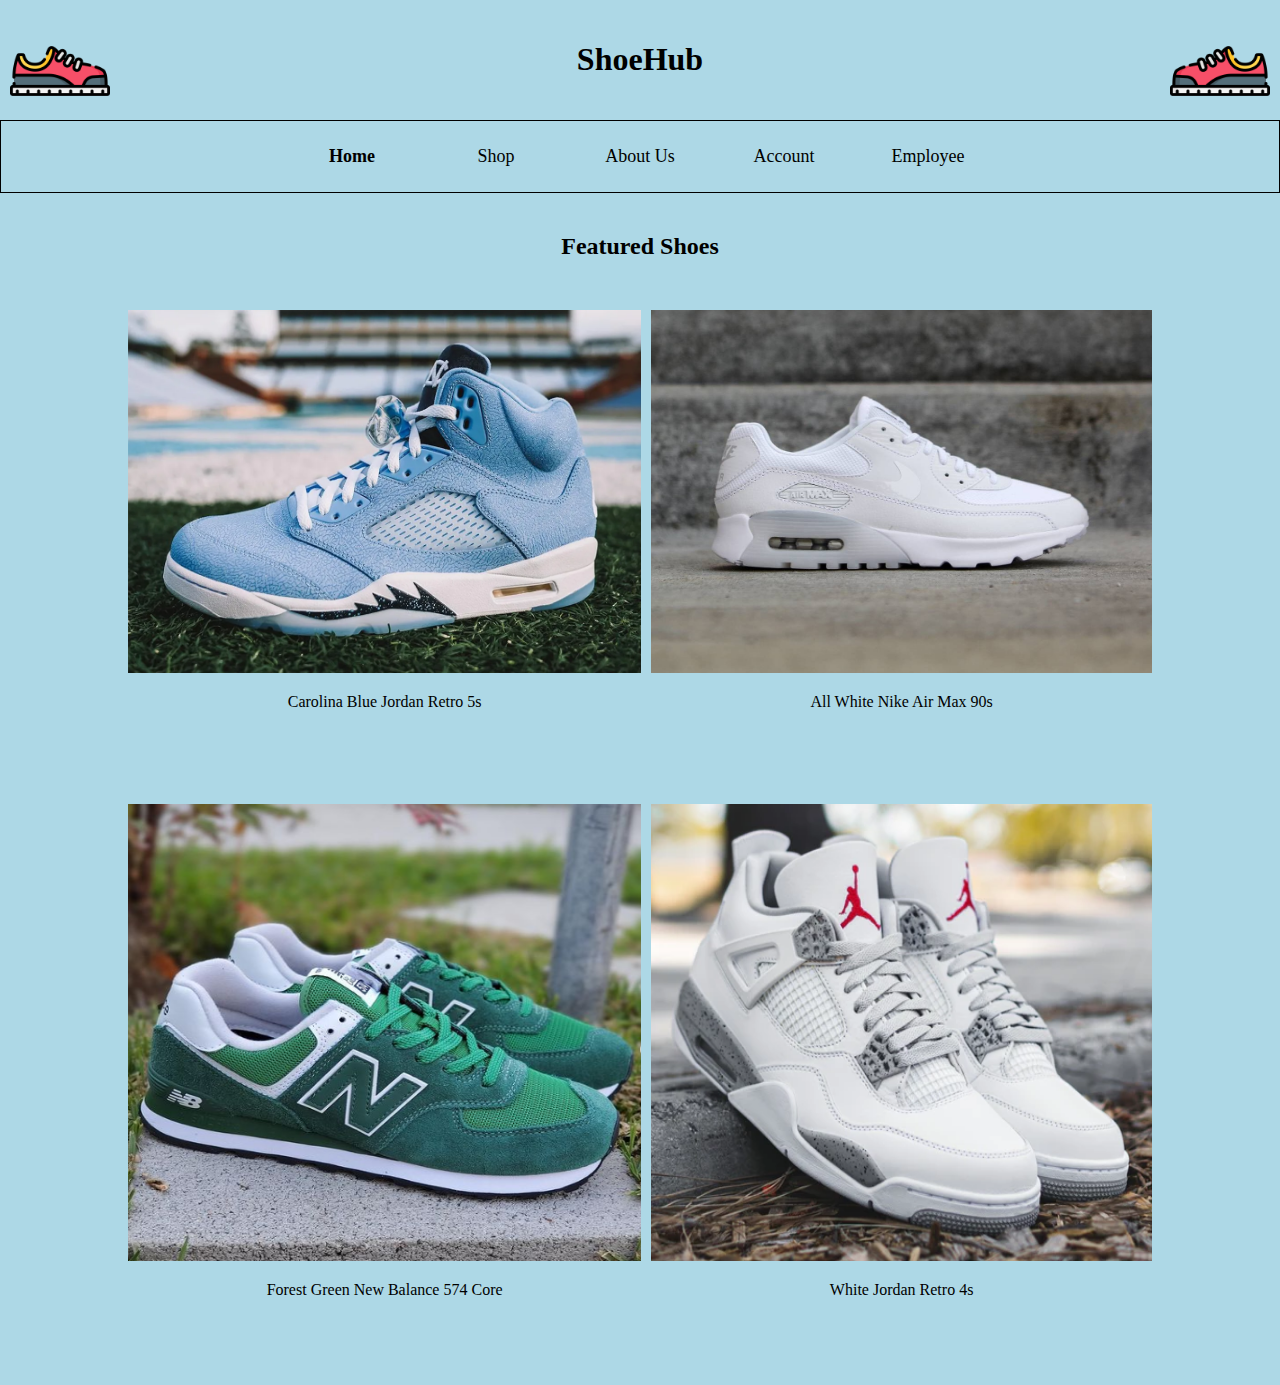
<file: ShoeStore/src/index.html>
<!DOCTYPE html>
<html lang="en">
<head>
    <meta charset="UTF-8">
    <meta name="viewport" content="width=device-width, initial-scale=1.0">
    <title>ShoesHub</title>
    <link rel="stylesheet" href="style.css">
</head>
<body>
    <img src="../assets/cartoonShoeLogo.png" alt="ShoeHub Logo" class="logo1">
    <img src="../assets/cartoonShoeLogo.png" alt="ShoeHub Logo" class="logo2">
    <h1>ShoeHub</h1>
    <div class="navbar">
        <ul>
            <li><a href="index.html" class="active">Home</a></li>
            <li><a href="shop.php">Shop</a></li>
            <li><a href="about_us.php">About Us</a></li>
            <li><a href="loginform.html">Account</a></li>
            <li><a href="employeelogin.html">Employee</a></li>
        </ul>
    </div>
    <h2>Featured Shoes</h2>
    <div class="grid-container">
        <div class="box">
            <img src="../assets/Retro5CarolinaBlue.webp" alt="Carolina Blue Retro 5s">
            <p>Carolina Blue Jordan Retro 5s</p>
        </div>
        <div class="box">
            <img src="../assets/airMax90White.jpg" alt="All White Air Max 90s">
            <p>All White Nike Air Max 90s</p>
        </div>
        <div class="box">
            <img src="../assets/574coreNBforest.png" alt="Forest Green 574 Core New Balances">
            <p>Forest Green New Balance 574 Core</p>
        </div>
        <div class="box">
            <img src="../assets/Retro4white.webp" alt="White Retro 4s">
            <p>White Jordan Retro 4s</p>
        </div>
    </div>
</body>
</html>
</file>
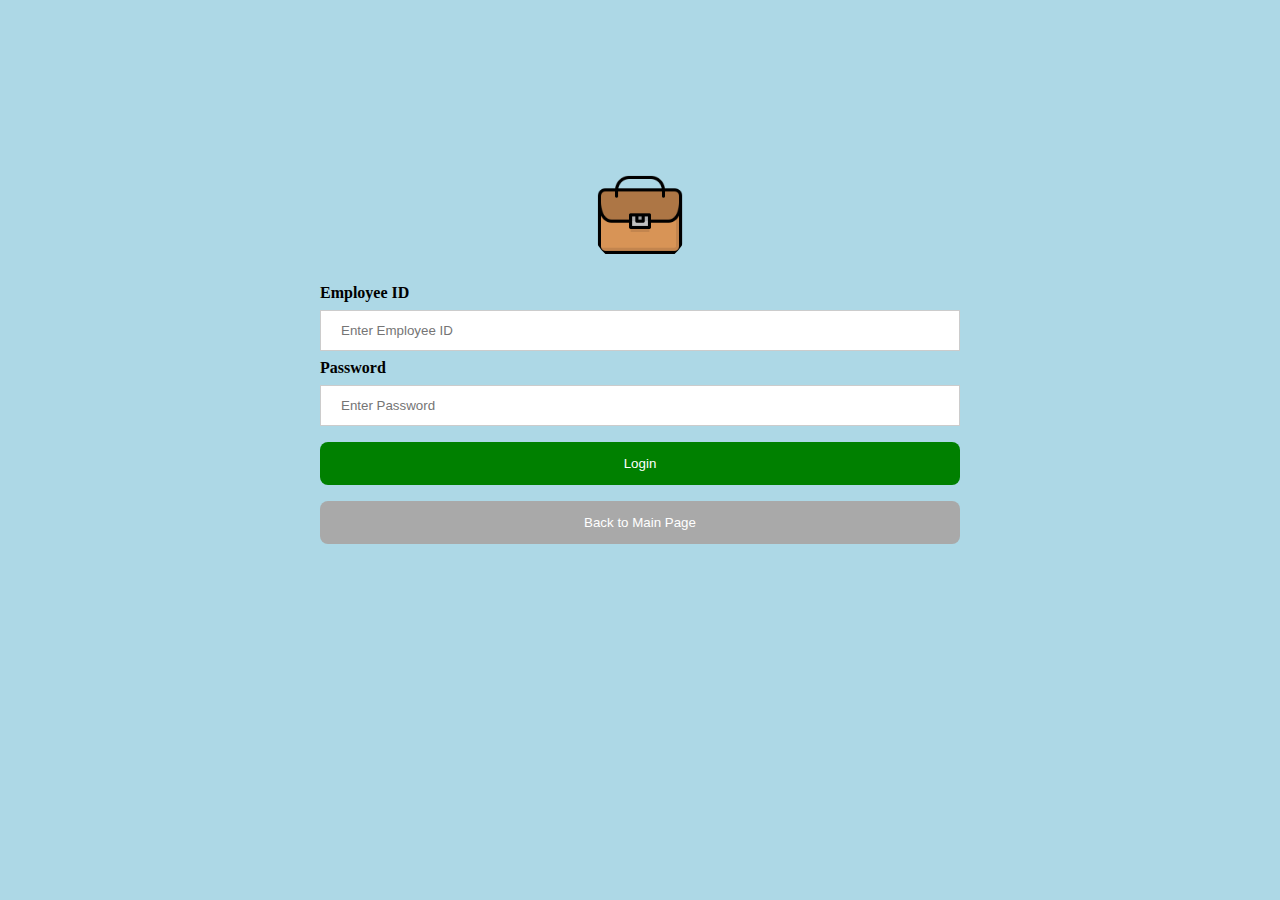
<file: ShoeStore/src/employeelogin.html>
<!DOCTYPE html>
<html lang="en">
<head>
    <meta charset="UTF-8">
    <meta name="viewport" content="width=device-width, initial-scale=1.0">
    <title>Employee Login</title>
    <link rel="stylesheet" href="style.css">
    <style>
        input[type=text], input[type=password] {
            width: 100%;
            padding: 12px 20px;
            margin: 8px 0;
            display: inline-block;
            border: 1px solid #ccc;
            box-sizing: border-box;
        }

        button {
            color: white;
            padding: 14px 20px;
            margin: 8px 0;
            border: none;
            cursor: pointer;
            width: 100%;
            border-radius: 8px;
        }
        .login {
            background-color: green;
        }

        .return {
            background-color: darkgrey;
        }
        button:hover {
            opacity: 0.8;
        }

        .cancelbtn {
            width: auto;
            padding: 10px 18px;
            background-color: #f44336;
        }

        .login_img_container {
            text-align: center;
            margin: 24px 0 12px 0;
        }

        img.avatar {
            width: 100px;
            height: 100px;
            border-radius: 50%;
        }

        .login_container {
            padding: 16px;
            width: 50%;
            margin: 10% auto auto auto;
        }
    </style>
</head>
<body>
    <div class="login_container">
        <form action="employeeloginprocess.php" method="post">
            <div class="login_img_container">
                <img src="../assets/briefcase.png" alt="ShoeHub Logo" class="avatar">
            </div>
            <label for="username"><b>Employee ID</b></label>
            <input type="text" placeholder="Enter Employee ID" name="eid" required>

            <label for="password"><b>Password</b></label>
            <input type="password" placeholder="Enter Password" name="password" required>
            
            <button type="submit" class="login">Login</button>
        </form>
        <a href="index.html"><button class="return">Back to Main Page</button></a>
    </div>
</body>
</html>
</file>
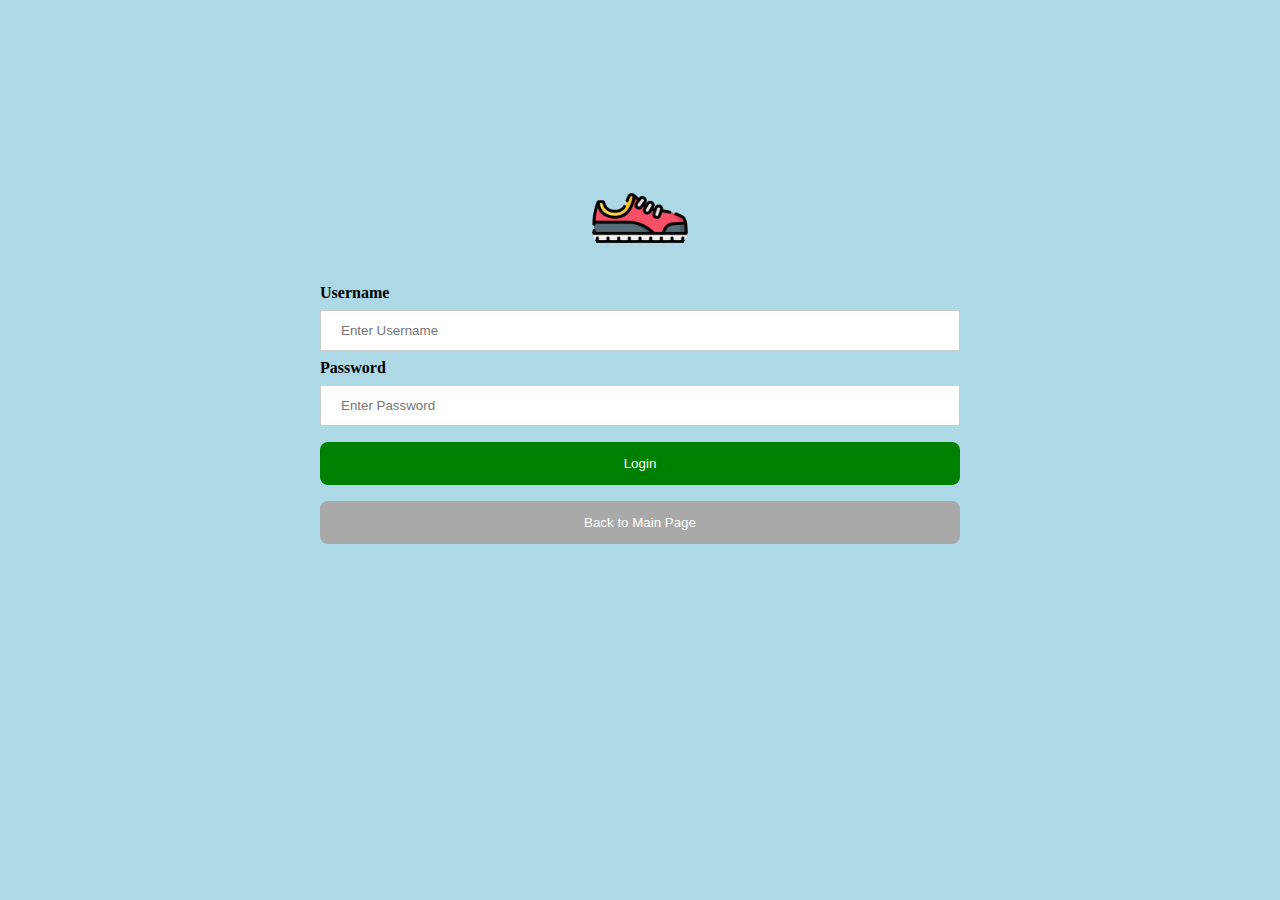
<file: ShoeStore/src/loginform.html>
<!DOCTYPE html>
<html lang="en">
<head>
    <meta charset="UTF-8">
    <meta name="viewport" content="width=device-width, initial-scale=1.0">
    <title>Account Login</title>
    <link rel="stylesheet" href="style.css">
    <style>
        input[type=text], input[type=password] {
            width: 100%;
            padding: 12px 20px;
            margin: 8px 0;
            display: inline-block;
            border: 1px solid #ccc;
            box-sizing: border-box;
        }

        button {
            color: white;
            padding: 14px 20px;
            margin: 8px 0;
            border: none;
            cursor: pointer;
            width: 100%;
            border-radius: 8px;
        }
        .login {
            background-color: green;
        }

        .return {
            background-color: darkgrey;
        }
        button:hover {
            opacity: 0.8;
        }

        .cancelbtn {
            width: auto;
            padding: 10px 18px;
            background-color: #f44336;
        }

        .login_img_container {
            text-align: center;
            margin: 24px 0 12px 0;
        }

        img.avatar {
            width: 100px;
            height: 100px;
            border-radius: 50%;
        }

        .login_container {
            padding: 16px;
            width: 50%;
            margin: 10% auto auto auto;
        }
    </style>
</head>
<body>
    <div class="login_container">
        <form action="loginprocess.php" method="post">
            <div class="login_img_container">
                <img src="../assets/cartoonShoeLogo.png" alt="ShoeHub Logo" class="avatar">
            </div>
            <label for="username"><b>Username</b></label>
            <input type="text" placeholder="Enter Username" name="username" required>

            <label for="password"><b>Password</b></label>
            <input type="password" placeholder="Enter Password" name="password" required>
            
            <button type="submit" class="login">Login</button>
        </form>
        <a href="index.html"><button class="return">Back to Main Page</button></a>
    </div>
</body>
</html>
</file>
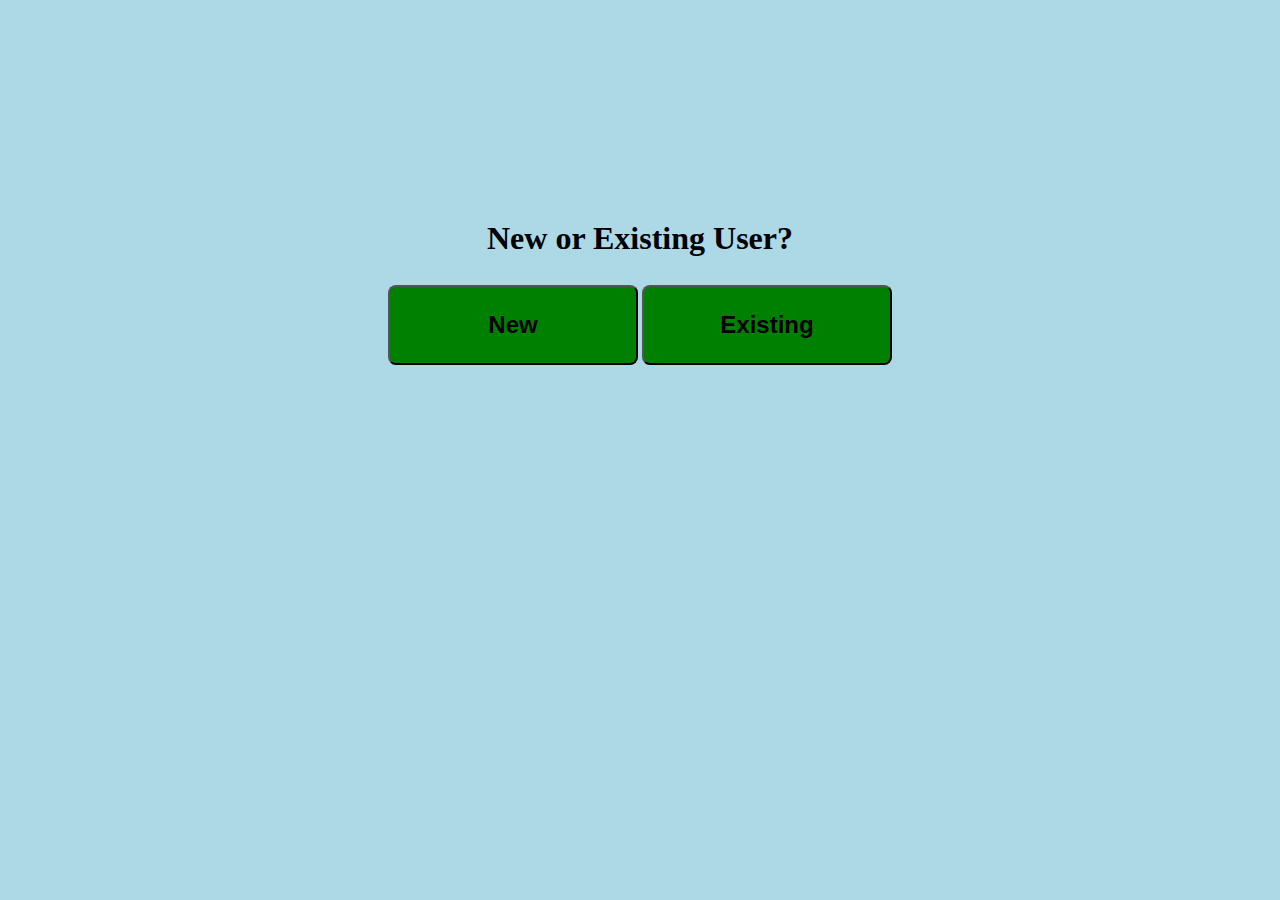
<file: ShoeStore/src/userInfo.html>
<!DOCTYPE html>
<html lang="en">
<head>
    <meta charset="UTF-8">
    <meta name="viewport" content="width=device-width, initial-scale=1.0">
    <title>User Information</title>
    <link rel="stylesheet" href="style.css">
    <style>
        button {
            transition-duration: 0.4s;
            cursor: pointer;
            background-color: green;
            color: black;
            width: 250px;
            height: 80px;
            font-weight: bold;
            border-radius: 8px;
            font-size: 24px;
        }
        button:hover {
            background-color: white;
            color: green;
        }
        .button-container {
            height: 250px;
            position: relative;
            margin-top: 200px;
            margin-bottom: 10px;
        }
        .button-center {
            margin: 0;
            position: absolute;
            top: 50%;
            left: 50%;
            -ms-transform: translate(-50%, -50%);
            transform: translate(-50%, -50%);
        }
    </style>
</head>
<body>
    <div class="button-container">
        <h1>New or Existing User?</h1>
        <div class="button-center">
            <a href="newUserCheckout.php"><button>New</button></a>
            <a href="existingUserCheckout.php"><button>Existing</button></a>
        </div>
    </div>
</body>
</html>
</file>
<file: ShoeStore/src/style.css>
h1, h2, h3  {
    text-align: center;
    padding: 20px 0px 20px 0px;
}

.logo1 {
    width: 100px;
    position: absolute;
    left: 0;
    margin-left: 10px;
}

.logo2 {
    width: 100px;
    position: absolute;
    right: 0;
    transform: rotateY(180deg);
    margin-right: 10px;
}

body {
    margin: 0;
    padding: 0;
    background-color: lightblue;
}

.navbar {
    border: 1px solid black;
}

.navbar ul {
    list-style: none;
    padding: 0;
    margin: 0;
    text-align: center;
}

.navbar li {
    display: inline-block;
}

.navbar a {
    text-decoration: none;
    color: black;
    width: 100px;
    text-align: center;
    display: block;
    padding: 25px 20px;
    font-weight: normal;
    font-size: 18px;
}

.navbar a.active {
    font-weight: bold;
}

.navbar a:hover {
    font-weight: bold;
}

.grid-container {
    display: grid;
    grid-template-columns: auto auto;
    margin: auto;
    gap: 40px 10px;
    padding: 10px;
    width: 80%;
}
  
.box img {
    width: 100%;
    height: 80%;
}

.box p {
    text-align: center;
}

.subpage_container {
    width: 80%;
    margin: auto;
    line-height: 2.0;
    font-size: 18pt;
}

th, td {
    padding: 10px;
}
table, th, td {
    border: 1px solid black;
    border-collapse: collapse;
}
</file>
